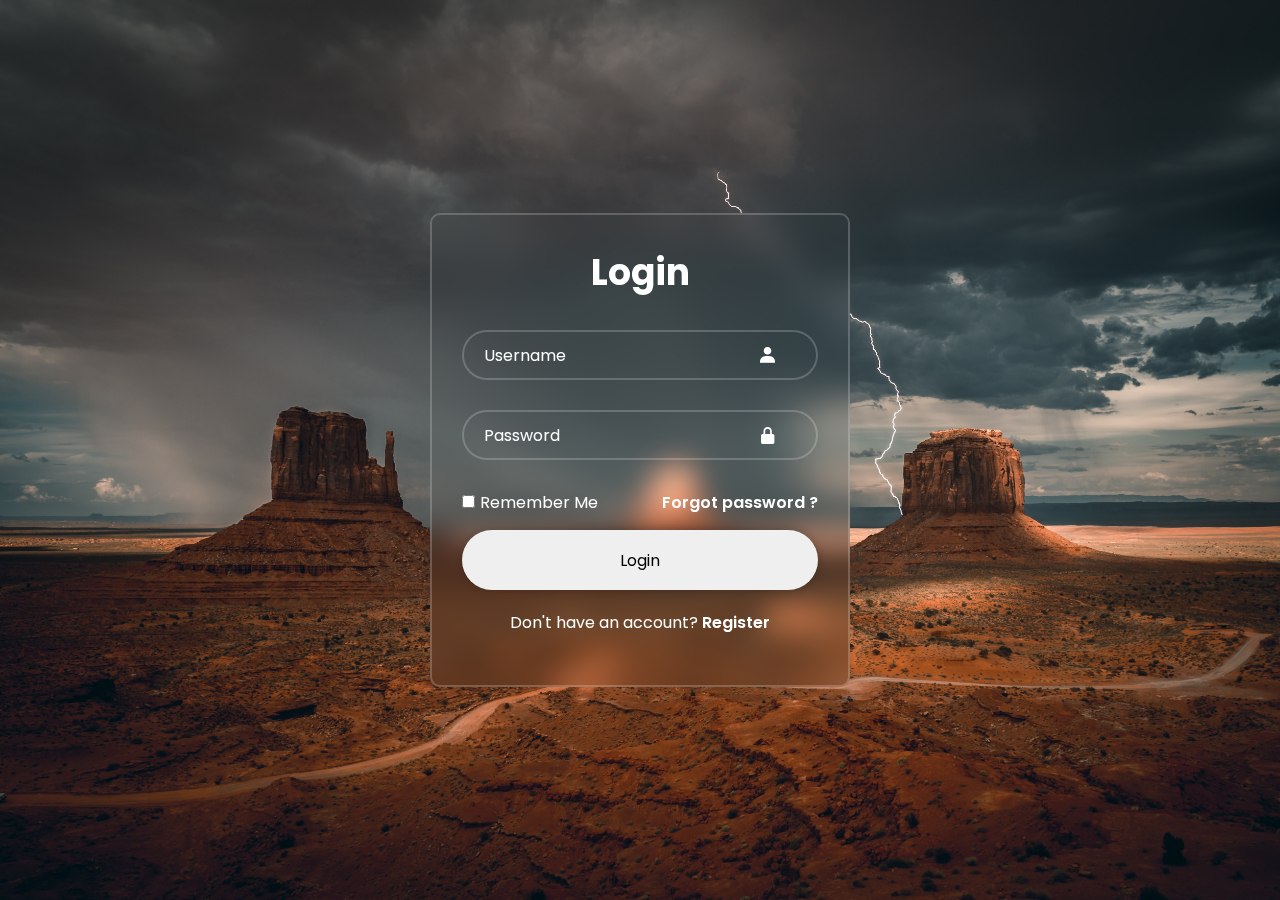
<file: index.html>
<!DOCTYPE html>
<html lang="en">
<head>
    <meta charset="UTF-8">
    <meta name="viewport" content="width=device-width, initial-scale=1.0">
    <title>Login Form Mnisto</title>
    <link rel="stylesheet" href="./styles.css">
    <link rel="preconnect" href="https://fonts.googleapis.com">
    <link rel="preconnect" href="https://fonts.gstatic.com" crossorigin>
    <link href="https://fonts.googleapis.com/css2?family=Caveat&family=Edu+SA+Beginner&family=Libre+Baskerville&family=Poppins&display=swap" rel="stylesheet">
    <link href='https://unpkg.com/boxicons@2.1.4/css/boxicons.min.css' rel='stylesheet'>
</head>
<body>
    <div class="wrapper">
        <form action="">
            <h1>Login</h1>
            <div class="input-box">
                <input type="text" placeholder="Username" required>
                <i class='bx bxs-user'></i>
            </div>
            <div class="input-box">
                <input type="password" placeholder="Password" required>
                <i class='bx bxs-lock-alt'></i>
            </div>
            <div class="remember-forgot">
                <label><input type="checkbox">Remember Me</label>
                <a href="#">Forgot password ?</a>               
            </div>
            <button type="submit" class="btn">Login</button>
            <div class="register-link">
                <p>Don't have an account? <a href="#">Register</a></p>
            </div>
        </form>
    </div>
</body>
</html>
</file>
<file: styles.css>
*{
    margin: 0;
    padding: 0;
    box-sizing: border-box;
    font-family: "poppins", sans-serif;
}

body{
    display: flex;
    justify-content: center;
    align-items: center;
    min-height: 100vh;
    background: url(./background.jpg);
    background-repeat: no-repeat;
    background-size: cover;
}

.wrapper{
    width: 420px;
    background: transparent;
    color: #fff;
    padding: 30px;
    border: 2px solid rgba(255, 255, 255, 0.2);
    backdrop-filter: blur(15px);
    border-radius: 10px;

}

.wrapper h1{
    font-size: 36px;
    text-align: center;
}

.wrapper .input-box{
    position: relative;
    width: 100%;
    height: 50px;
    margin: 30px 0;
}

.input-box input{
    width: 100%;
    height: 100%;
    background: transparent;
    border: none;
    outline: none;
    border: 2px solid rgba(255, 255, 255, 0.2);
    border-radius: 40px;
    font-size: 16px;
    color: #fff;
    padding: 20px 45px 20px 20px;
}

.input-box input::placeholder{
    color: #fff;
}

.input-box i{
    position: absolute;
    right: 30px;
    top: 30%;
    transform: translate(-50%);
    font-size: 20px;
}

.remember-forgot a{
    color: #fff;
    text-decoration: none;
    font-weight: 600;
}

.remember-forgot {
    display: flex;
    justify-content: space-between;
    margin: 15px 0 ;
}

.remember-forgot label input{
    accent-color: #fff;
    margin-right: 5px;
}
.remember-forgot input {
    cursor: pointer;
    background: transparent;
}

.remember-forgot a:hover{
    color: blue;
    text-decoration: underline;
    font-weight: lighter;
}

.wrapper .btn{
    font-size: 16px;
    width: 100%;
    height: 60px;
    border-radius: 40px;
    cursor: pointer;
    border: none;
    outline: none;
    box-shadow: 0 0 10px rgba(0, 0, 0, 0.2);
}

.register-link {
    text-align: center;
    margin: 20px;
}

.register-link a {
    color: #fff;
    text-decoration: none;
    font-weight: 600;
}

.register-link a:hover {
    color: blue;
    text-decoration: none;
    font-weight: 600;
    text-decoration: underline;
}
</file>
